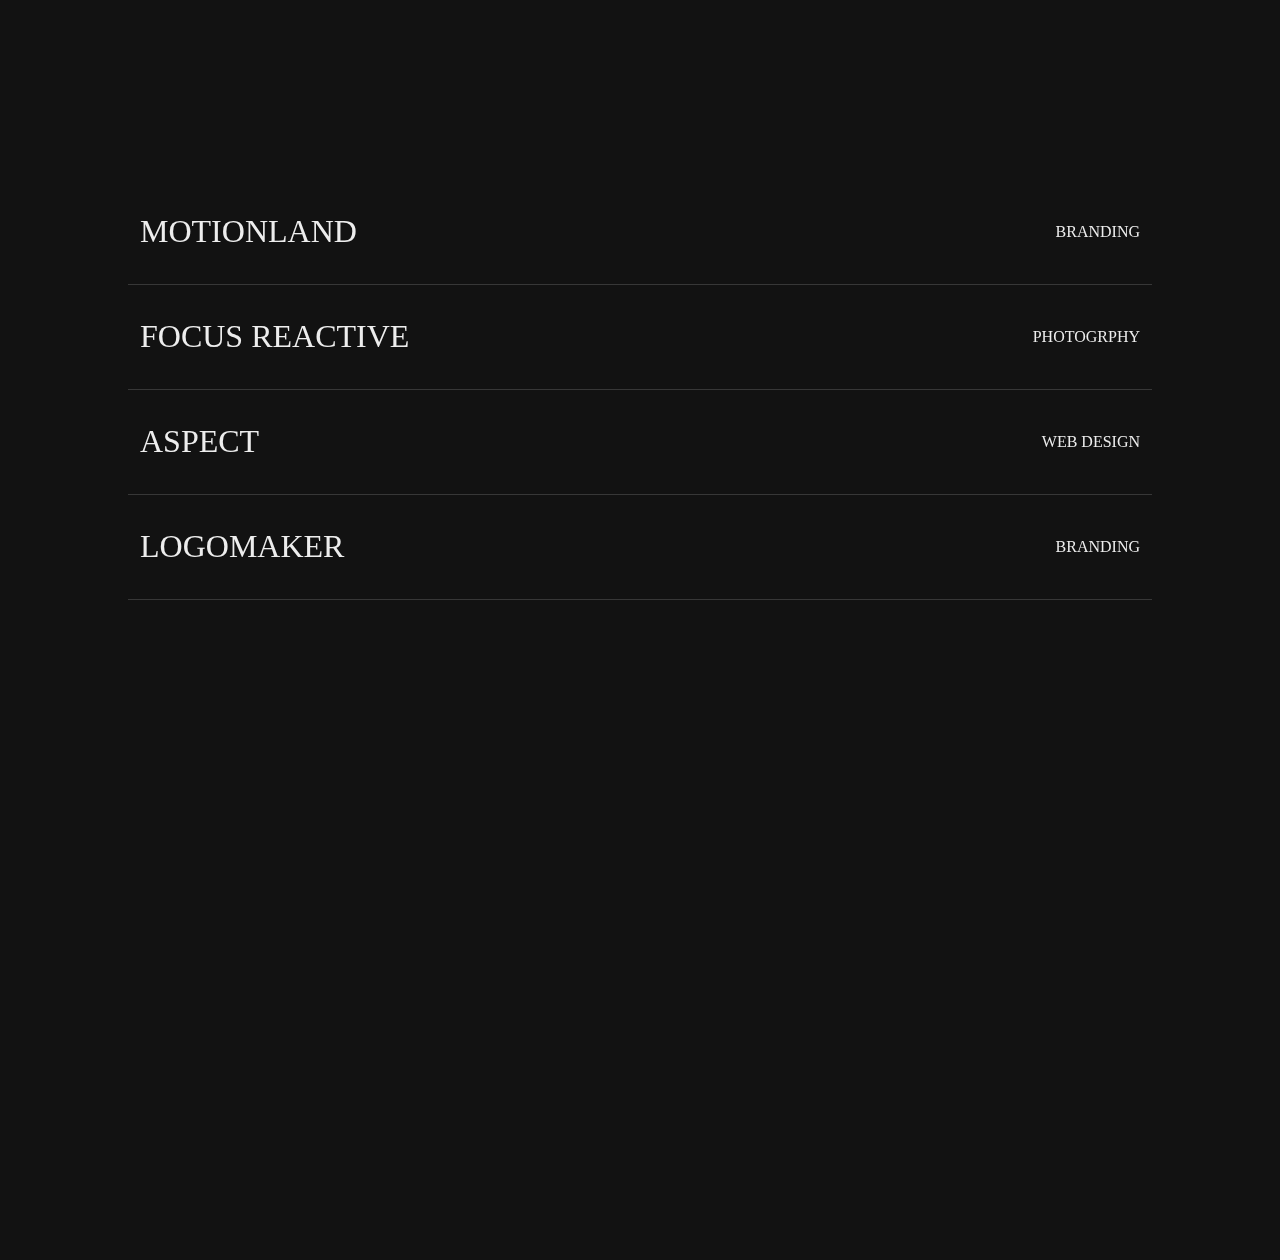
<file: brand-website-menu/index.html>
<html lang="en">
<head>
    <meta charset="UTF-8">
    <meta http-equiv="X-UA-Compatible" content="IE=edge">
    <meta name="viewport" content="width=device-width, initial-scale=1.0">
    <title>Cool menu ish</title>
    <link rel="stylesheet" href="./style.css">
</head>
<body>
<div class="cursor"></div>
<div class="wrapper">
    <div class="project-list">
        <div class="project p-1">
            <div class="project-title">
                <h1>Motionland</h1>
            </div>
            <div class="project-categ">
                Branding
            </div>
            <div class="project-overlay">
            </div>
        </div>
        <div class="project p-2">
            <div class="project-title">
                <h1>Focus Reactive</h1>
            </div>
            <div class="project-categ">
                Photogrphy
            </div>
            <div class="project-overlay">
            </div>
        </div>
        <div class="project p-3">
            <div class="project-title">
                <h1>Aspect</h1>
            </div>
            <div class="project-categ">
                Web Design
            </div>
            <div class="project-overlay">
            </div>
        </div>
        <div class="project p-4">
            <div class="project-title">
                <h1>LogoMaker</h1>
            </div>
            <div class="project-categ">
                Branding
            </div>
            <div class="project-overlay">
            </div>
        </div>
    </div>
</div>
<script src="https://cdnjs.cloudflare.com/ajax/libs/gsap/3.9.1/gsap.min.js" integrity="sha512-H6cPm97FAsgIKmlBA4s774vqoN24V5gSQL4yBTDOY2su2DeXZVhQPxFK4P6GPdnZqM9fg1G3cMv5wD7e6cFLZQ==" crossorigin="anonymous" referrerpolicy="no-referrer"></script>
<script>
    gsap.from('.p-1', {
            duration: 1.5,    
            delay: 0.5,
            x: "100vw",
            ease: "easeInOut"
        })
        gsap.from('.p-2', {
            duration: 1.5,    
            delay: 0.5,
            x: "-100vw",
            ease: "easeInOut"
        })
        gsap.from('.p-3', {
            duration: 1.5,    
            delay: 0.5,
            x: "100vw",
            ease: "easeInOut"
        })
        gsap.from('.p-4', {
            duration: 1.5,    
            delay: 0.5,
            x: "-100vw",
            ease: "easeInOut"
        })
</script>
<script>
    let cursor = document.querySelector('.cursor')
    let overlay = document.querySelectorAll('.project-overlay')
    

    const moveCircle = (e) =>{

        gsap.to(cursor,{
            duration: 0.5,
            left: e.pageX,
            top: e.pageY,
            delay: 0.03
        })
    }

    document.querySelector('.p-1').addEventListener('mouseover', ()=>{
        cursor.style.backgroundImage = `url(./images/image-1.jpg)`
    } )

    document.querySelector('.p-2').addEventListener('mouseover', ()=>{
        cursor.style.backgroundImage = `url(./images/image-2.jpg)`
    } )
    document.querySelector('.p-3').addEventListener('mouseover', ()=>{
        cursor.style.backgroundImage = `url(./images/image-3.jpg)`
    } )
    document.querySelector('.p-4').addEventListener('mouseover', ()=>{
        cursor.style.backgroundImage = `url(./images/image-4.jpg)`
    } )

    let flag = false;
    overlay.forEach(o => {
        o.addEventListener('mousemove', ()=>{
        flag = true;
        gsap.to(cursor, {
            duration: 0.3,
            scale: 1,
            autoAlpha: 1,
            ease: "easeInOut"
        })
        o.addEventListener("mousemove", moveCircle);
        })
    })

    overlay.forEach(o=>{

        o.addEventListener('mouseout', ()=>{
            flag = false;
            gsap.to(cursor, {
                duration: 0.3,
                scale: 0.1,
                autoAlpha: 0,
                ease: "easeInOut"
            })
        })
    })
    

</script>
</body>
</html>
</file>
<file: brand-website-menu/style.css>
html, body{
    margin: 0;
    padding: 0;
    width: 100%;
    height: 100%;
    font-family: "Monument Extended";
    text-transform: uppercase;
    background: #121212;
    overflow: hidden;
}

.project-title h1{
    font-weight: 300;
}

.project-categ{
    font-weight: lighter ;
}

.cursor{
    position: absolute;
    width: 600px;
    height: 400px;
    top: 50%;
    left: 50%;
    transform: scale(0);
    margin: -100px 0 0 -100px;
    background: url(./images/image-1.jpg) no-repeat 50% 50%;
    /*  last two values attachment and position */
    background-size: cover;
    z-index: 1;
}

.wrapper{
    width: 80%;
    margin: 180px auto;
    height: 100%;
}

.project{
    border-bottom: 1px solid rgba(225, 225, 225, 0.2);
    padding: 12px;
    display: flex;
    align-items: center;
    justify-content: space-between;
    flex-basis: 1;
    position: relative;
    z-index: 2;
    color: white;
    mix-blend-mode: difference;
}

.project .project-overlay{
    position: absolute;
    top: 0;
    left: 0;
    width: 100%;
    height: 100%;
    z-index: 1;
}
</file>
